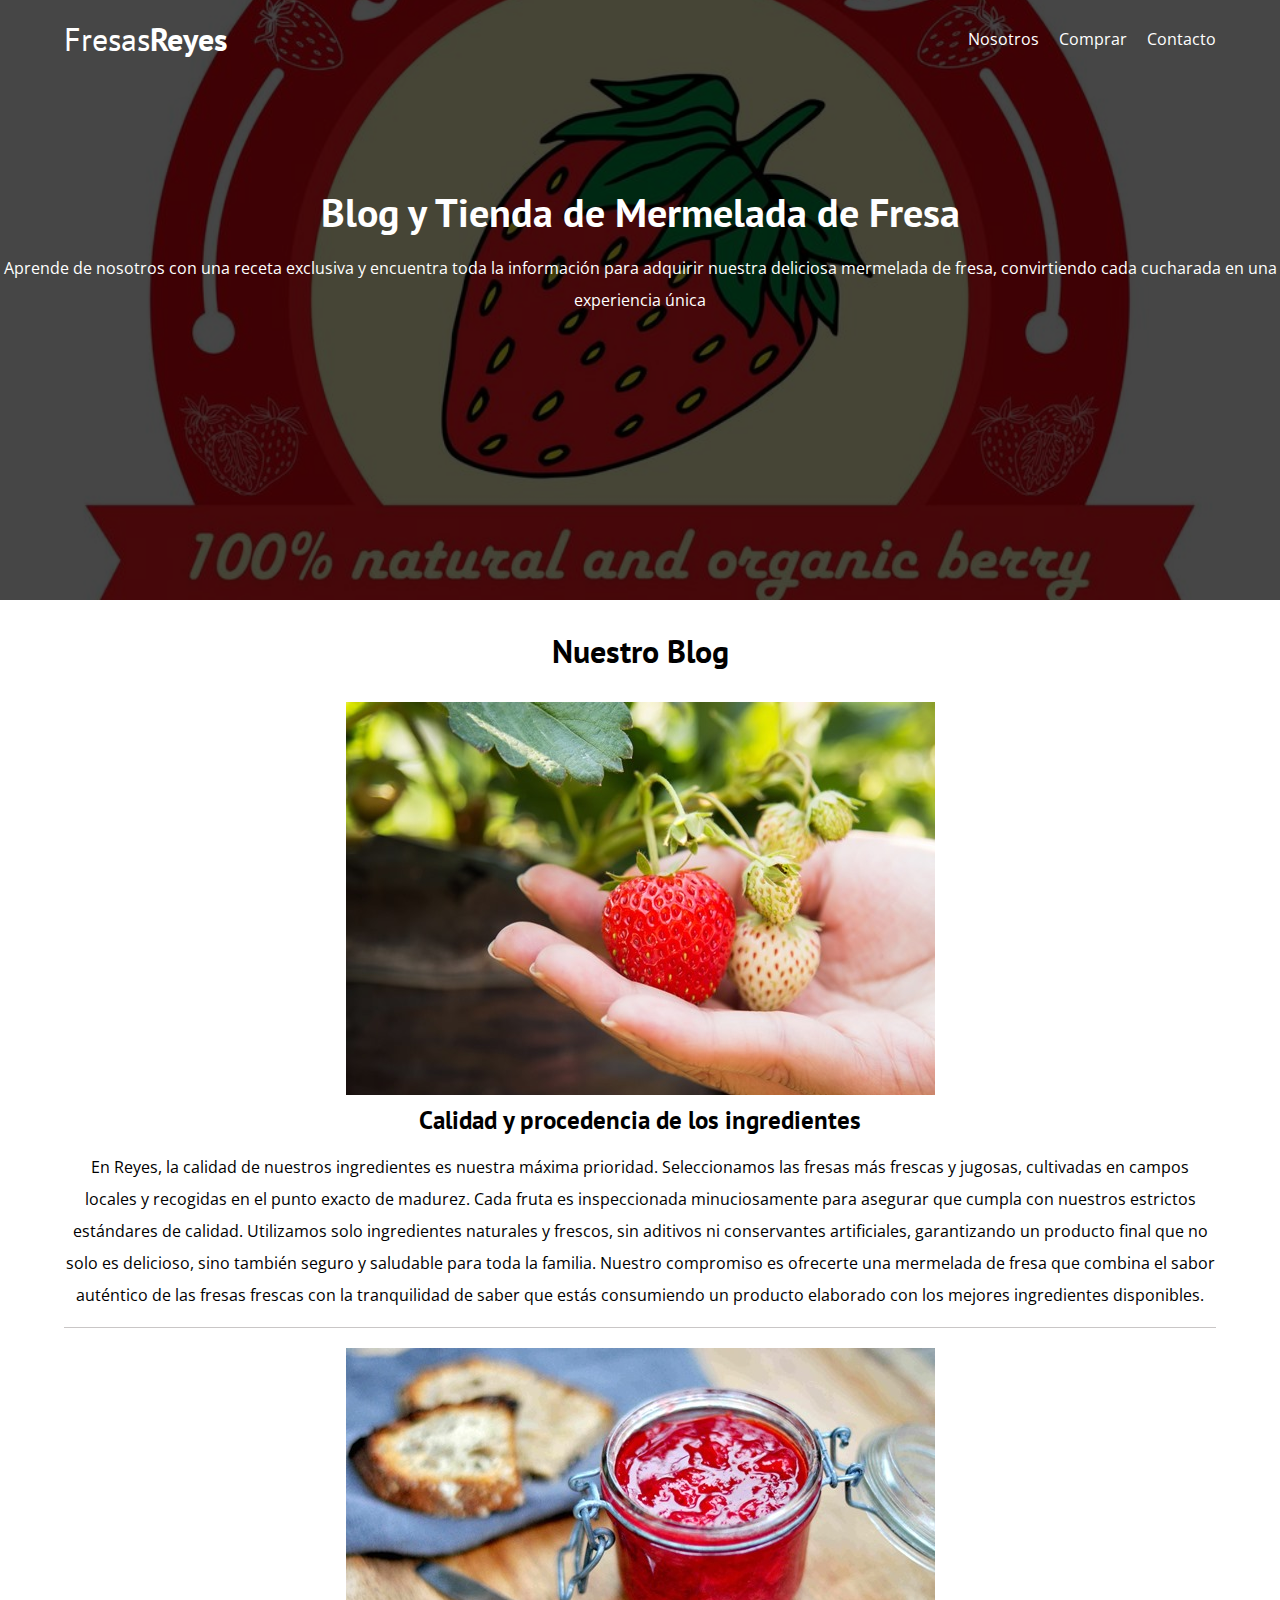
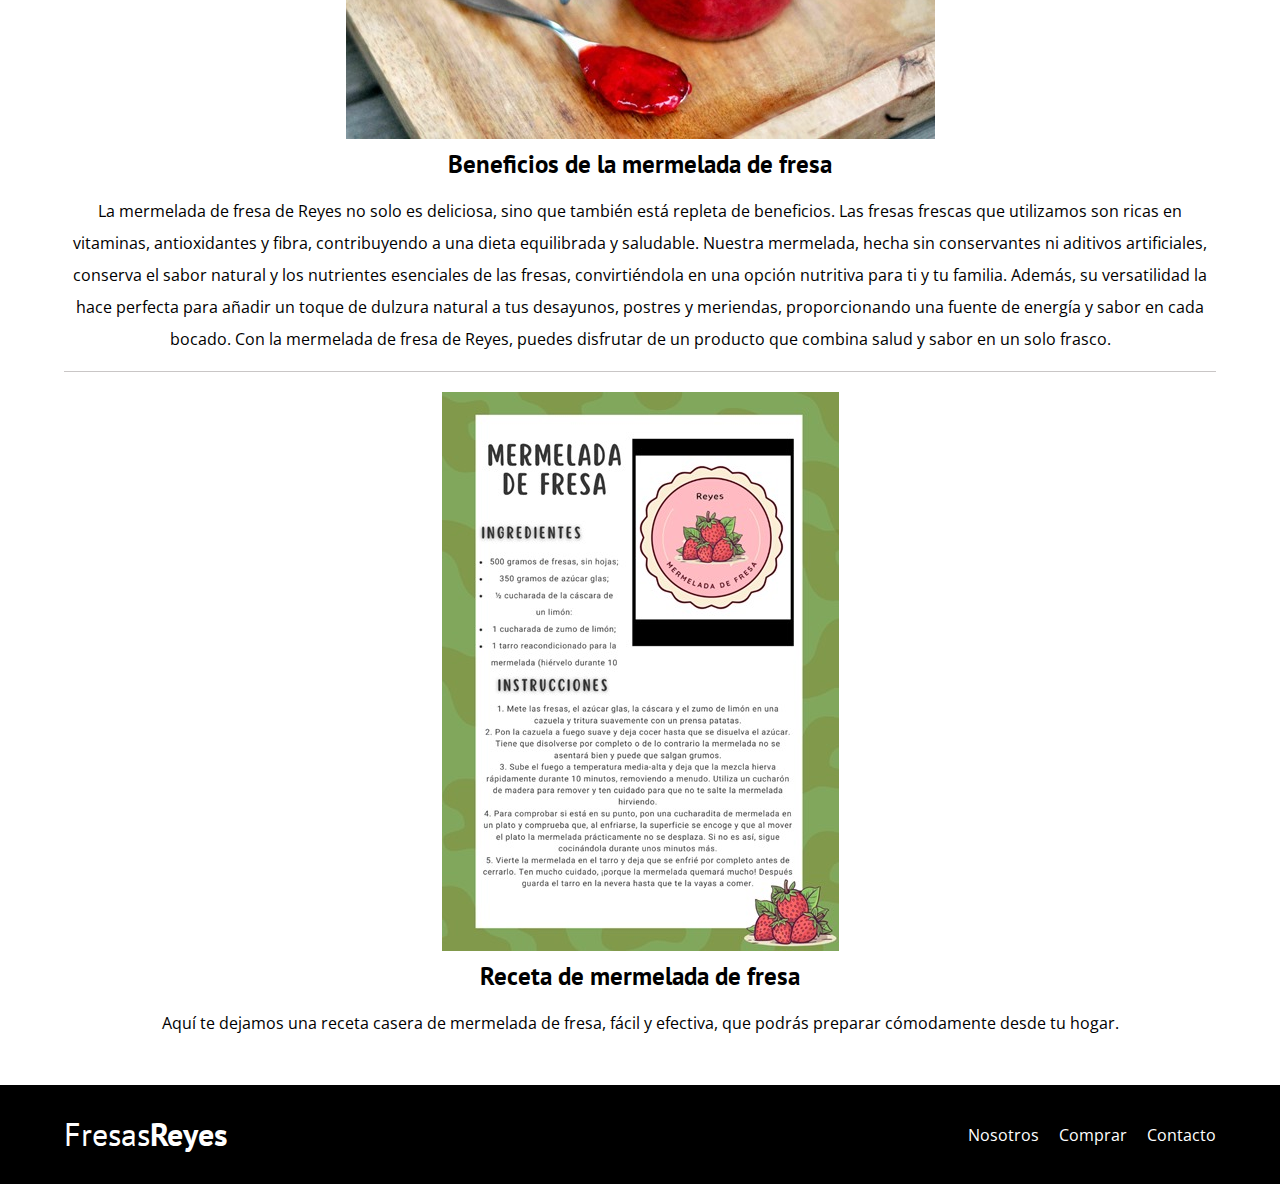
<file: index.html>
<!DOCTYPE html>
<html lang="en">
<head>
    <meta charset="UTF-8">
    <meta name="viewport" content="width=device-width, initial-scale=1.0">
    
    
    <!-- prefetch -->

    <link rel="prefetch" href="entrada.html" as="document">

    <!-- Preload -->

    <link rel="preload" href="./css/normalize.css" as="style">
    <link rel="stylesheet" href="./css/normalize.css">

    <link rel="preload" href="./css/style.css" as="style">
    <link rel="stylesheet" href="./css/style.css">

    <link rel="preload" href="https://fonts.googleapis.com/css2?family=Open+Sans&family=PT+Sans:wght@400;700&display=swap" crossorigin="crossorigin" as="font">
    <link href="https://fonts.googleapis.com/css2?family=Open+Sans&family=PT+Sans:wght@400;700&display=swap" rel="stylesheet">
    <link rel="preconnect" href="https://fonts.googleapis.com">
    <link rel="preconnect" href="https://fonts.gstatic.com" crossorigin>
    <link rel="icon" href="./img/fresa.png" type="image/x-icon">

    <title>Fresas-Reyes</title>
</head>
<body>

    <header class="header">

        <div class="container">
            <div class="navegator-log text-align">
                <a href="index.html">
                    <h1 class="navegator-log__name no-margin">Fresas<span class="navegator-log__name-bold">Reyes</span></h1>
                </a>

                <nav class="navegator-bar">
                    <a href="nosotros.html" class="navegation-link">Nosotros</a>
                    <a href="comprar.html" class="navegation-link">Comprar</a>
                    <a href="contacto.html" class="navegation-link">Contacto</a>
                </nav>
            </div>
        </div>

        <div class="header__texto">
            <h2 class="no-margin text-align">Blog y Tienda de Mermelada de Fresa</h2>
            <p class="text-align">Aprende de nosotros con una receta exclusiva y encuentra toda la información para adquirir nuestra deliciosa mermelada de fresa, convirtiendo cada cucharada en una experiencia única</p>
        </div>

    </header>

    <div class="container principal-container">
        <main class="blog text-align">
            <h3>Nuestro Blog</h3>

            <!-- 1st article -->
            <article class="article">
                <div class="article__image">
                    <!-- el lazy loading hace que la imagen se descargue hasta que esta sea visible -->
                    <picture>
                        <img loading="lazy" src="./img/blogFresa1.jpg" alt="blog image">
                    </picture>
                </div>
                <div class="article__content">
                    <h4 class="no-margin">Calidad y procedencia de los ingredientes</h4>
                    <P>En Reyes, la calidad de nuestros ingredientes es nuestra máxima prioridad. Seleccionamos las fresas más frescas y jugosas, cultivadas en campos locales y recogidas en el punto exacto de madurez. Cada fruta es inspeccionada minuciosamente para asegurar que cumpla con nuestros estrictos estándares de calidad. Utilizamos solo ingredientes naturales y frescos, sin aditivos ni conservantes artificiales, garantizando un producto final que no solo es delicioso, sino también seguro y saludable para toda la familia. Nuestro compromiso es ofrecerte una mermelada de fresa que combina el sabor auténtico de las fresas frescas con la tranquilidad de saber que estás consumiendo un producto elaborado con los mejores ingredientes disponibles.</P>
                </div>
                <!-- <a href="entrada.html" class="button primary-button">Leer Entrada</a> -->
            </article> 

            <!-- 2nd artcile -->
            <article class="article">
                <div class="article__image">
                    <picture>
                        <img loading="lazy" src="./img/blofFresa2.jpg" alt="blog image">
                    </picture>
                </div>
                <div class="article__content">
                    <h4 class="no-margin">Beneficios de la mermelada de fresa</h4>
                    <P>La mermelada de fresa de Reyes no solo es deliciosa, sino que también está repleta de beneficios. Las fresas frescas que utilizamos son ricas en vitaminas, antioxidantes y fibra, contribuyendo a una dieta equilibrada y saludable. Nuestra mermelada, hecha sin conservantes ni aditivos artificiales, conserva el sabor natural y los nutrientes esenciales de las fresas, convirtiéndola en una opción nutritiva para ti y tu familia. Además, su versatilidad la hace perfecta para añadir un toque de dulzura natural a tus desayunos, postres y meriendas, proporcionando una fuente de energía y sabor en cada bocado. Con la mermelada de fresa de Reyes, puedes disfrutar de un producto que combina salud y sabor en un solo frasco.</P>
                </div>
                <!-- <a href="entrada.html" class="button primary-button">Leer Entrada</a> -->
            </article>

            <!-- 3rd article -->
            <article class="article">
                <div class="article__image">
                    <picture>
                        <img loading="lazy" src="./img/blogFresa4.jpg" alt="blog image">
                    </picture>
                </div>
                <div class="article__content">
                    <h4 class="no-margin">Receta de mermelada de fresa </h4>
                    <P>Aquí te dejamos una receta casera de mermelada de fresa, fácil y efectiva, que podrás preparar cómodamente desde tu hogar.</P>
                </div>
                <!-- <a href="entrada.html" class="button primary-button">Leer Entrada</a> -->
            </article>
        </main>

        <!-- <aside class="sidebar">
            <h3 class="text-align">Nuestros Cursos y Talleres</h3>

            <ul class="widget no-padding">
                <li>
                    <h4 class="widget__heading">Tecnicas de extraccion de cafe</h4>
                    <p class="widget__text">Precio: <span class="widget__span">Gratis</span></p>
                    <p class="widget__text">Cupo: <span class="widget__span">20</span></p>
                    <a href="cursos.html" class="button secondary-button">Mas informacion</a>
                </li>
            </ul>

            <ul class="widget no-padding">
                <li>
                    <h4 class="widget__heading">4 Recetas de cafe para principiantes</h4>
                    <p class="widget__text">Precio: <span class="widget__span">Gratis</span></p>
                    <p class="widget__text">Cupo: <span class="widget__span">20</span></p>
                    <a href="cursos.html" class="button secondary-button">Mas informacion</a>
                </li>
            </ul>
        </aside> -->
    </div>

    <footer class="footer">
        <div class="container">
            <div class="navegator-log text-align">
                <a href="index.html">
                    <h1 class="navegator-log__name no-margin">Fresas<span class="navegator-log__name-bold">Reyes</span></h1>
                </a>

                <nav class="navegator-bar">
                    <a href="nosotros.html" class="navegation-link">Nosotros</a>
                    <a href="comprar.html" class="navegation-link">Comprar</a>
                    <a href="contacto.html" class="navegation-link">Contacto</a>
                </nav>
            </div>
        </div>

    </footer>
    
    <script src="./js/modernizr.js"></script>

</body>
</html>
</file>
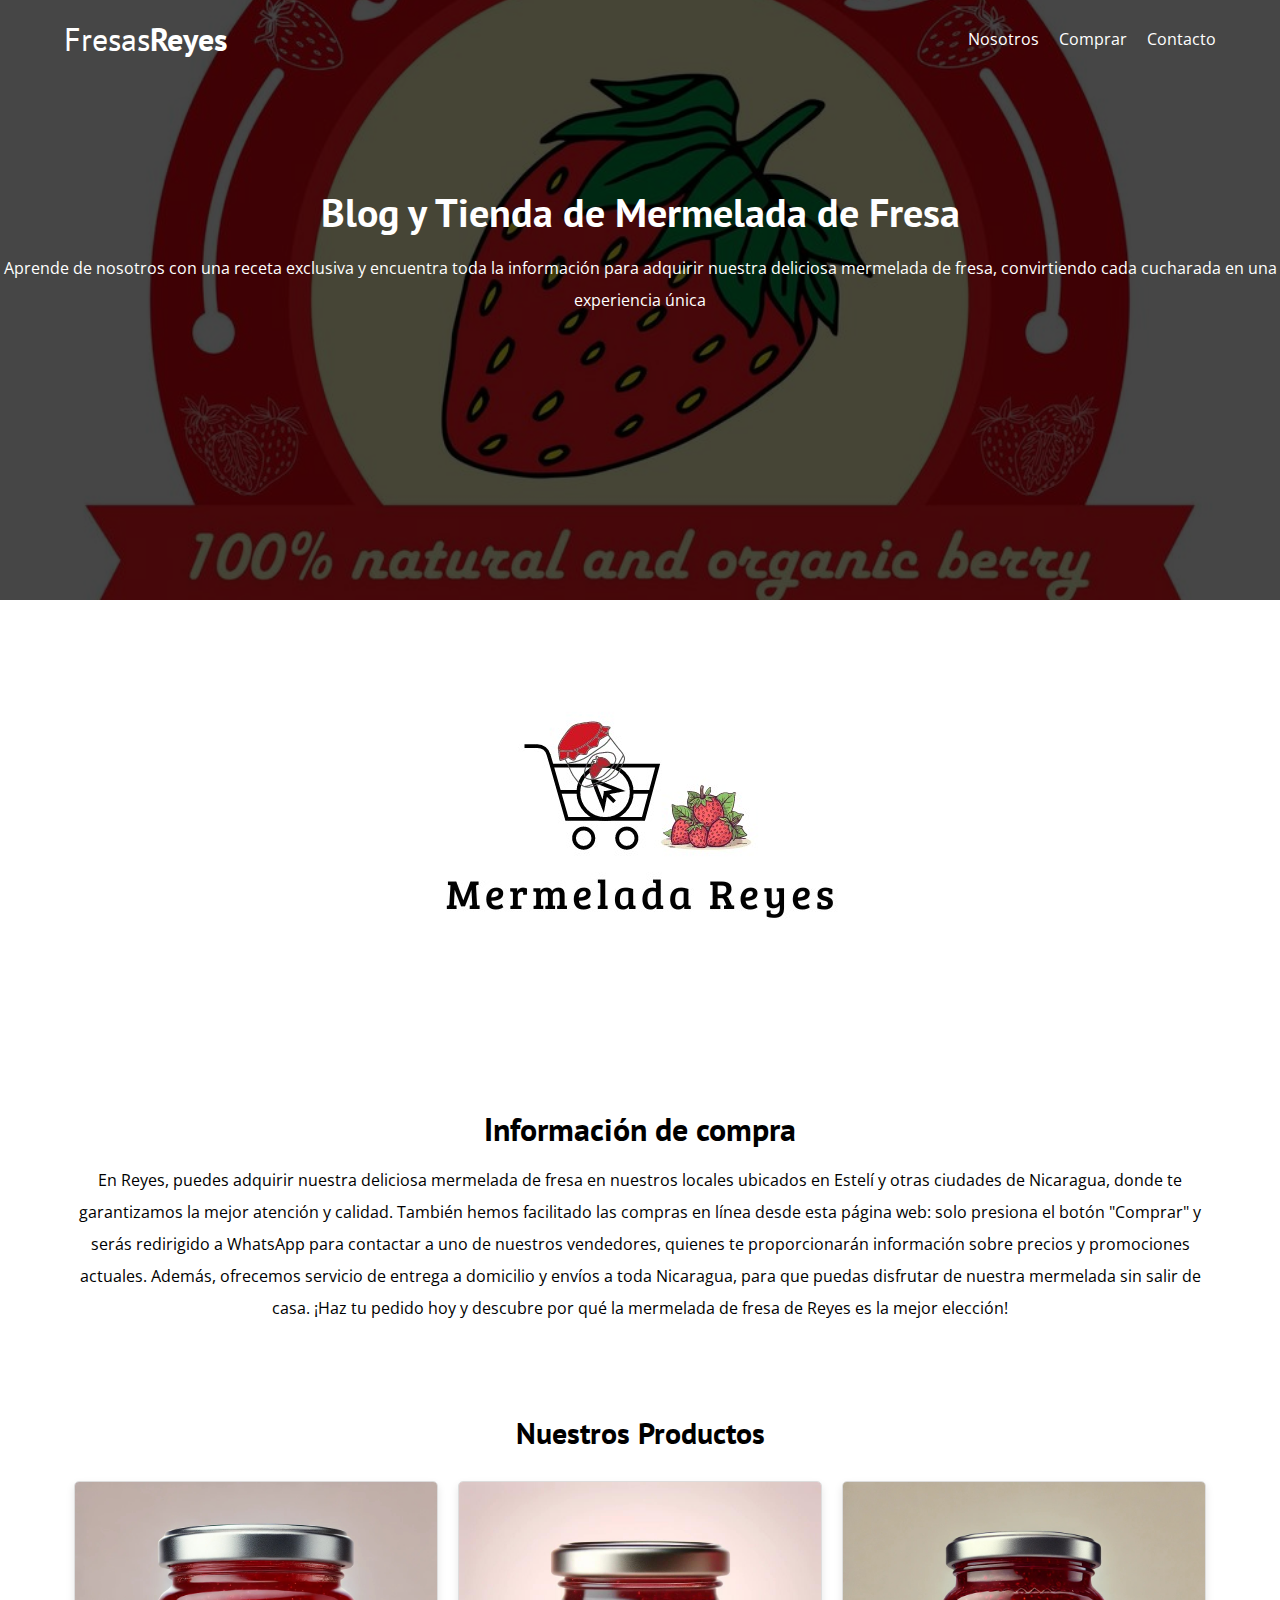
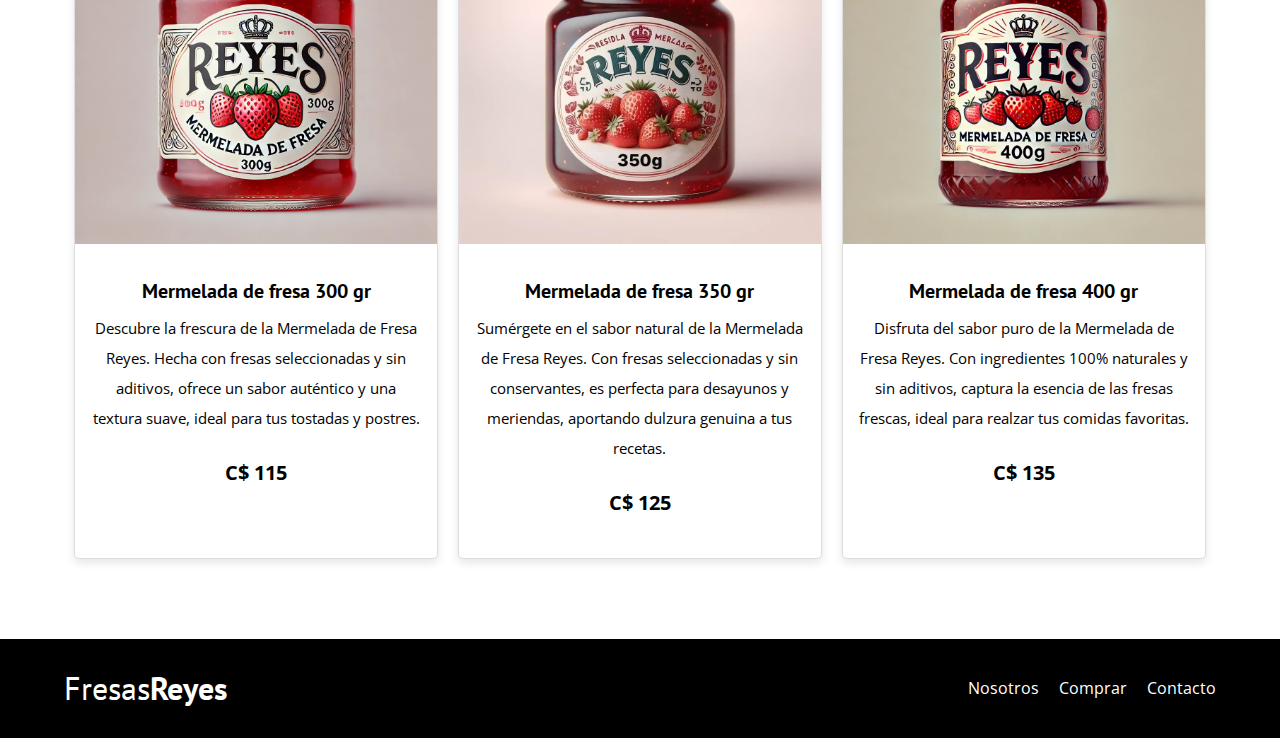
<file: comprar.html>
<!DOCTYPE html>
<html lang="en">
<head>
    <meta charset="UTF-8">
    <meta name="viewport" content="width=device-width, initial-scale=1.0">
    <link rel="stylesheet" href="./css/normalize.css">
    <link rel="stylesheet" href="./css/style.css">
    <link rel="preconnect" href="https://fonts.googleapis.com">
    <link rel="preconnect" href="https://fonts.gstatic.com" crossorigin>
    <link href="https://fonts.googleapis.com/css2?family=Open+Sans&family=PT+Sans:wght@400;700&display=swap" rel="stylesheet">
    <link rel="icon" href="./img/fresa.png" type="image/x-icon">
    <title>Fresas-Reyes</title>
</head>
<body>

    <header class="header">
        <div class="container">
            <div class="navegator-log text-align">
                <a href="index.html">
                    <h1 class="navegator-log__name no-margin">Fresas<span class="navegator-log__name-bold">Reyes</span></h1>
                </a>
                <nav class="navegator-bar">
                    <a href="nosotros.html" class="navegation-link">Nosotros</a>
                    <a href="comprar.html" class="navegation-link">Comprar</a>
                    <a href="contacto.html" class="navegation-link">Contacto</a>
                </nav>
            </div>
        </div>
        <div class="header__texto">
            <h2 class="no-margin text-align">Blog y Tienda de Mermelada de Fresa</h2>
            <p class="text-align">Aprende de nosotros con una receta exclusiva y encuentra toda la información para adquirir nuestra deliciosa mermelada de fresa, convirtiendo cada cucharada en una experiencia única</p>
        </div>
    </header>
    <div class="container principal-container"> 
        <main class="blog text-align"> 
            <article class="article">
                <div class="article__image">
                    <picture>
                        <img loading="lazy" src="./img/blogFresaCompra.jpg" alt="blog image">
                    </picture>
                </div>
                <div class="article__content">
                    <h3 class="no-margin">Información de compra</h3>
                    <p>En Reyes, puedes adquirir nuestra deliciosa mermelada de fresa en nuestros locales ubicados en Estelí y otras ciudades de Nicaragua, donde te garantizamos la mejor atención y calidad. También hemos facilitado las compras en línea desde esta página web: solo presiona el botón "Comprar" y serás redirigido a WhatsApp para contactar a uno de nuestros vendedores, quienes te proporcionarán información sobre precios y promociones actuales. Además, ofrecemos servicio de entrega a domicilio y envíos a toda Nicaragua, para que puedas disfrutar de nuestra mermelada sin salir de casa. ¡Haz tu pedido hoy y descubre por qué la mermelada de fresa de Reyes es la mejor elección!</p>
                </div>
            </article> 
        </main>
        <!-- Product Catalog Section -->
        <section class="product-catalog">
            <h2 class="catalog-title">Nuestros Productos</h2>
            <div class="product-grid">
                <a href="https://wa.me/84958486?text=Buenas! Estoy interesado en los productos de Fresas Reyes" class="product-card">
                    <img src="./img/mermelada_300gr.jpg" alt="Product 1" class="product-image">
                    <div class="product-info">
                        <h3 class="product-title">Mermelada de fresa 300 gr</h3>
                        <p class="product-description">Descubre la frescura de la Mermelada de Fresa Reyes. Hecha con fresas seleccionadas y sin aditivos, ofrece un sabor auténtico y una textura suave, ideal para tus tostadas y postres.</p>
                        <p class="product-price">C$ 115</p>
                    </div>
                </a>
                <a href="https://wa.me/84958486?text=Buenas! Estoy interesado en los productos de Fresas Reyes" class="product-card">
                    <img src="./img/mermelada_350gr.jpg" alt="Product 2" class="product-image">
                    <div class="product-info">
                        <h3 class="product-title">Mermelada de fresa 350 gr</h3>
                        <p class="product-description">Sumérgete en el sabor natural de la Mermelada de Fresa Reyes. Con fresas seleccionadas y sin conservantes, es perfecta para desayunos y meriendas, aportando dulzura genuina a tus recetas.</p>
                        <p class="product-price">C$ 125</p>
                    </div>
                </a>
                <a href="https://wa.me/84958486?text=Buenas! Estoy interesado en los productos de Fresas Reyes" class="product-card">
                    <img src="./img/mermelada_400gr.jpg" alt="Product 3" class="product-image">
                    <div class="product-info">
                        <h3 class="product-title">Mermelada de fresa 400 gr</h3>
                        <p class="product-description">Disfruta del sabor puro de la Mermelada de Fresa Reyes. Con ingredientes 100% naturales y sin aditivos, captura la esencia de las fresas frescas, ideal para realzar tus comidas favoritas.</p>
                        <p class="product-price">C$ 135</p>
                    </div>
                </a>
            </div>
        </section>
    </div>

    <footer class="footer">
        <div class="container">
            <div class="navegator-log text-align">
                <a href="index.html">
                    <h1 class="navegator-log__name no-margin">Fresas<span class="navegator-log__name-bold">Reyes</span></h1>
                </a>
                <nav class="navegator-bar">
                    <a href="nosotros.html" class="navegation-link">Nosotros</a>
                    <a href="comprar.html" class="navegation-link">Comprar</a>
                    <a href="contacto.html" class="navegation-link">Contacto</a>
                </nav>
            </div>
        </div>
    </footer>

    <script src="./js/modernizr.js"></script>
</body>
</html>
</file>
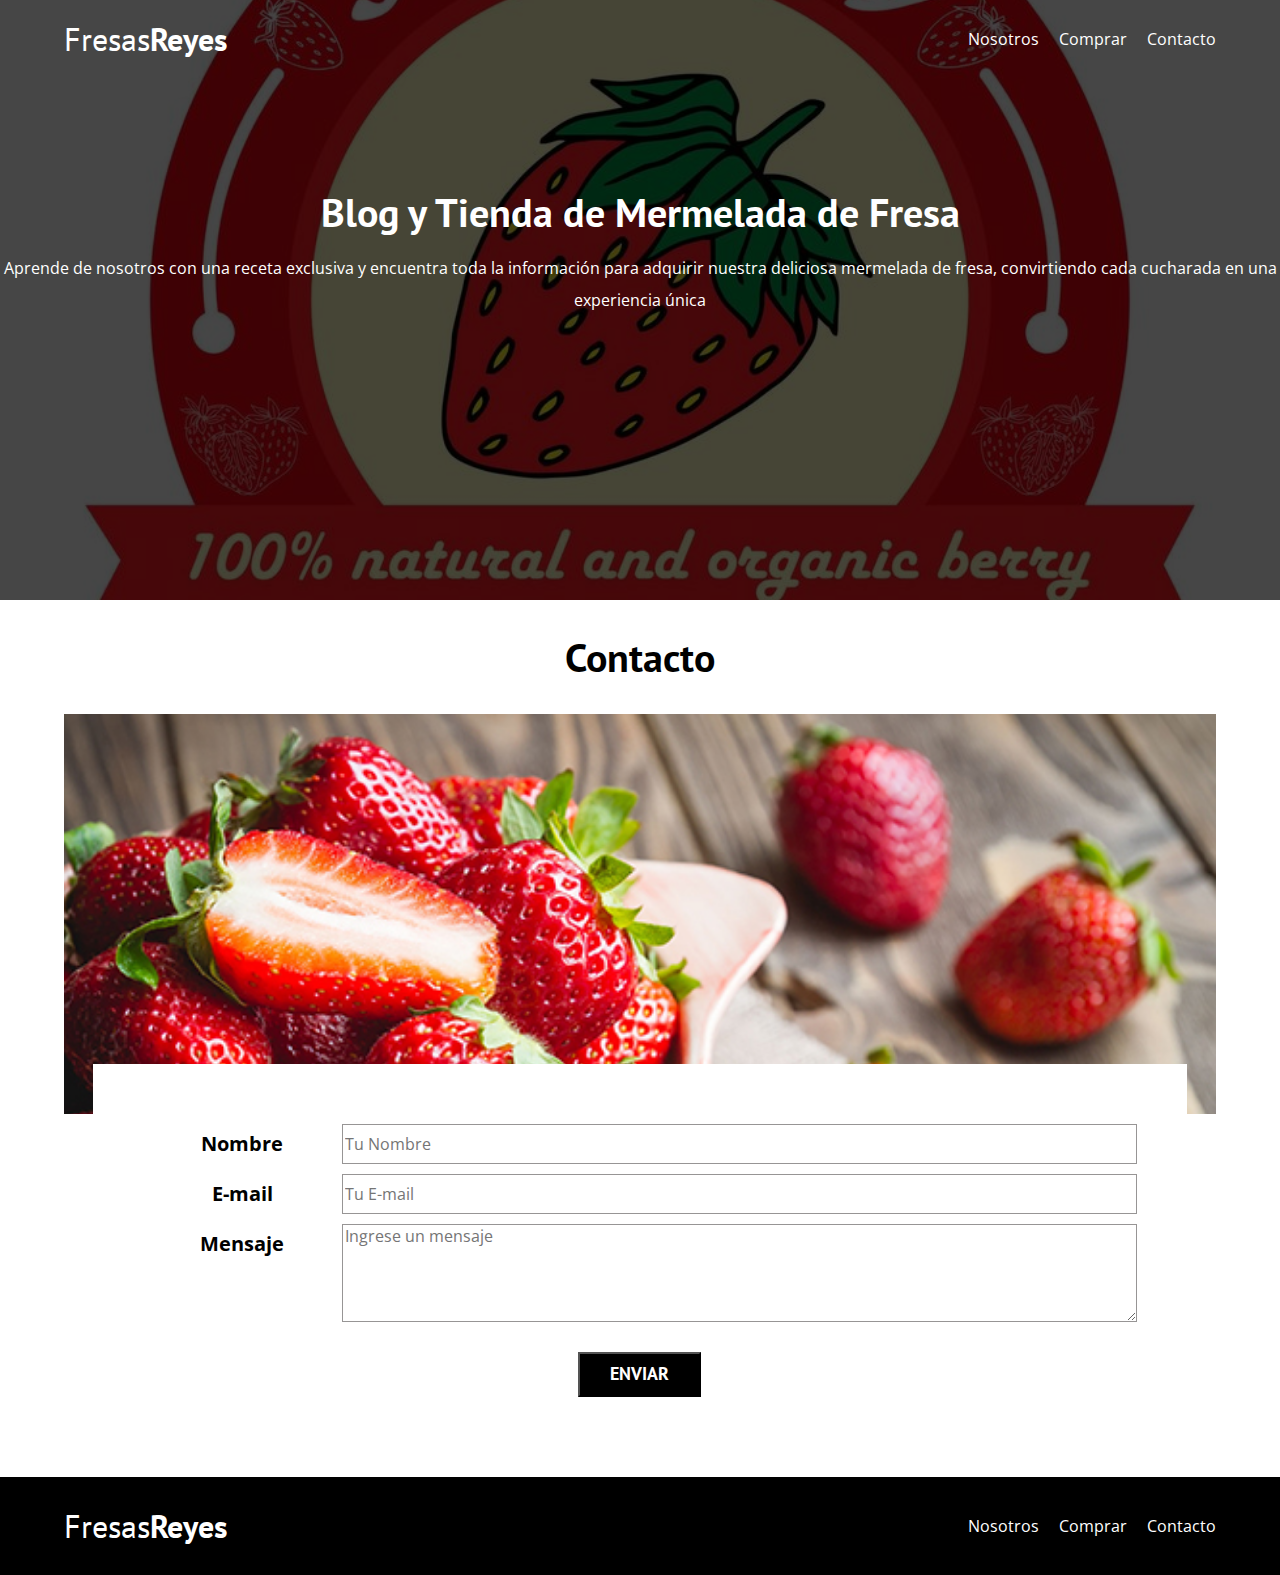
<file: contacto.html>
<!DOCTYPE html>
<html lang="en">
<head>
    <meta charset="UTF-8">
    <meta name="viewport" content="width=device-width, initial-scale=1.0">
    <link rel="stylesheet" href="./css/normalize.css">
    <link rel="stylesheet" href="./css/style.css">
    <link rel="preconnect" href="https://fonts.googleapis.com">
    <link rel="preconnect" href="https://fonts.gstatic.com" crossorigin>
    <link href="https://fonts.googleapis.com/css2?family=Open+Sans&family=PT+Sans:wght@400;700&display=swap" rel="stylesheet">
    <link rel="icon" href="./img/fresa.png" type="image/x-icon">
    <title>Fresas-Reyes</title>
</head>
<body>

    <header class="header">

        <div class="container">
            <div class="navegator-log text-align">
                <a href="index.html">
                    <h1 class="navegator-log__name no-margin">Fresas<span class="navegator-log__name-bold">Reyes</span></h1>
                </a>

                <nav class="navegator-bar">
                    <a href="nosotros.html" class="navegation-link">Nosotros</a>
                    <a href="comprar.html" class="navegation-link">Comprar</a>
                    <a href="contacto.html" class="navegation-link">Contacto</a>
                </nav>
            </div>
        </div>

        <div class="header__texto">
            <h2 class="no-margin text-align">Blog y Tienda de Mermelada de Fresa</h2>
            <p class="text-align">Aprende de nosotros con una receta exclusiva y encuentra toda la información para adquirir nuestra deliciosa mermelada de fresa, convirtiendo cada cucharada en una experiencia única</p>
        </div>

    </header>

    <!-- codigo entrada -->

    <h2 class="text-align">Contacto</h2>

    <div class="contact-container container">
        <div class="contact-container__image">
             <!-- BackGround Image -->
        </div>
        <div class="contact-container__form">
            <form>
                <div class="camp">
                    <label class="contact-container__label" for="nombre">Nombre</label>
                    <input class="contact-container__input contact-container__input--info" type="text" placeholder="Tu Nombre" id="nombre">
                </div>
                <div class="camp">
                    <label class="contact-container__label" for="email">E-mail</label>
                    <input class="contact-container__input contact-container__input--info" type="email" placeholder="Tu E-mail" id="email">
                </div>
                <div class="camp">
                    <label class="contact-container__label" for="mensaje">Mensaje</label>
                    <textarea class="contact-container__input" placeholder="Ingrese un mensaje" id="mensaje" cols="20" rows="5"></textarea>
                </div>
                <div class="camp--submit text-align">
                    <input class="button primary-button button--submit" type="submit" value="Enviar">
                </div>
            </form>
        </div>
    </div>

    <footer class="footer">
        <div class="container">
            <div class="navegator-log text-align">
                <a href="index.html">
                    <h1 class="navegator-log__name no-margin">Fresas<span class="navegator-log__name-bold">Reyes</span></h1>
                </a>

                <nav class="navegator-bar">
                    <a href="nosotros.html" class="navegation-link">Nosotros</a>
                    <a href="comprar.html" class="navegation-link">Comprar</a>
                    <a href="contacto.html" class="navegation-link">Contacto</a>
                </nav>
            </div>
        </div>

    </footer>

    <script src="./js/modernizr.js"></script>
    
</body>
</html>
</file>
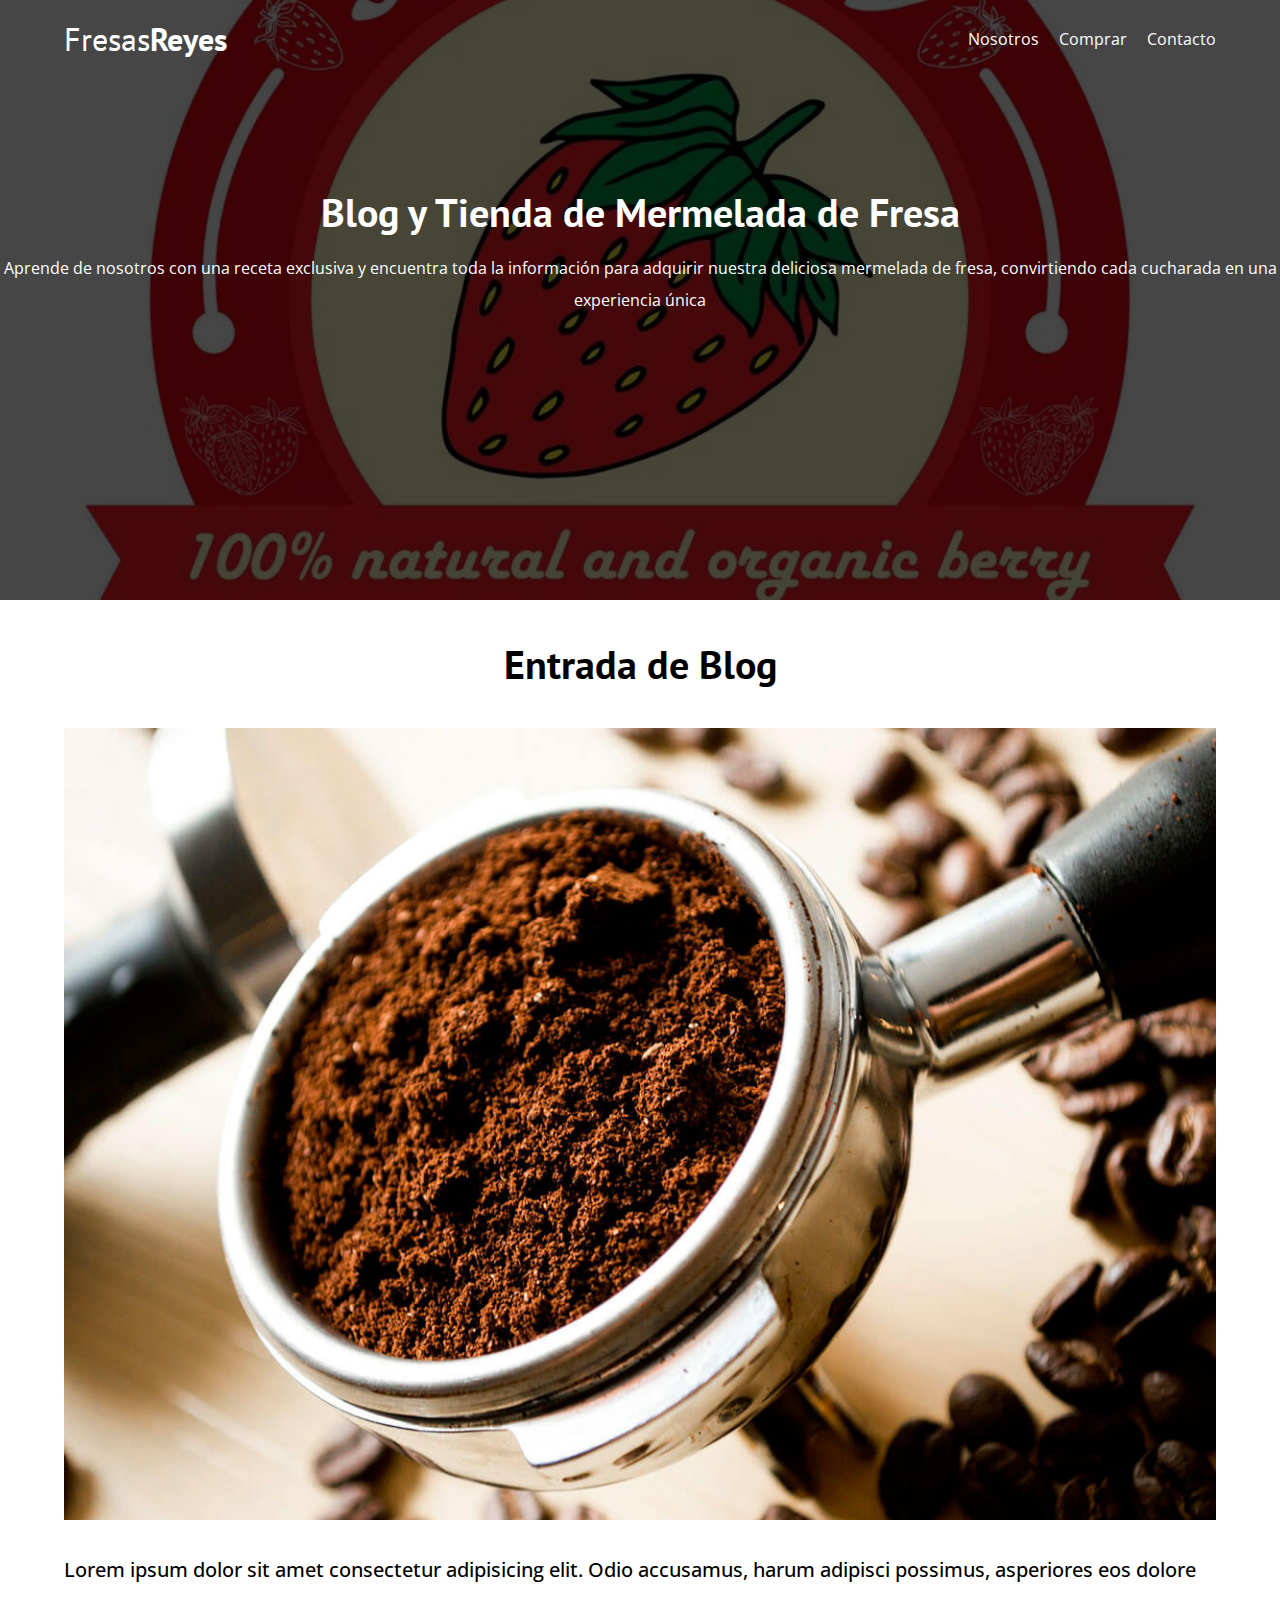
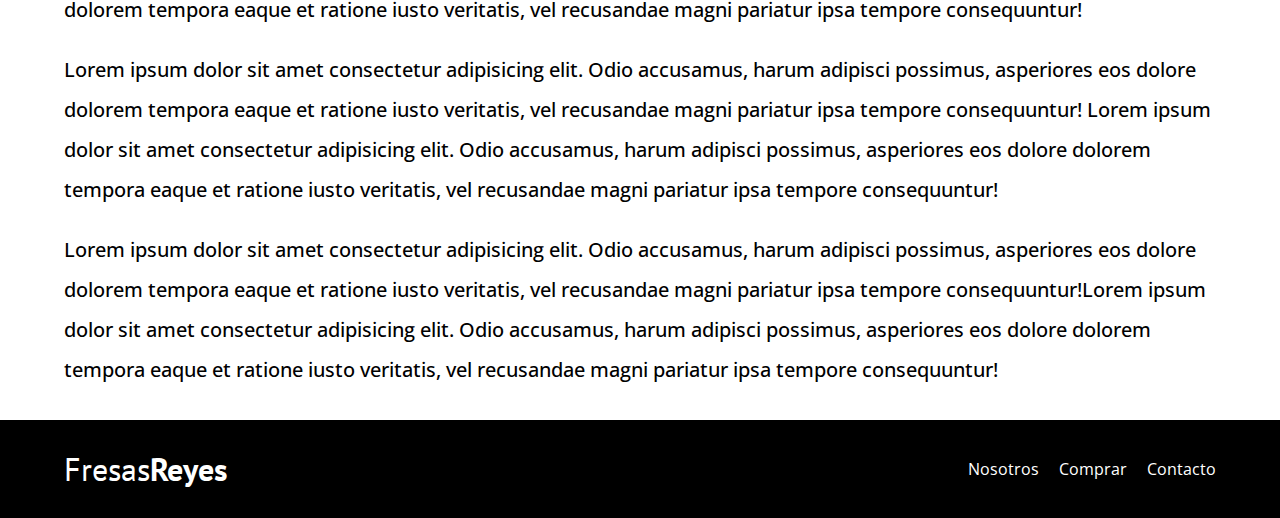
<file: entrada.html>
<!DOCTYPE html>
<html lang="en">
<head>
    <meta charset="UTF-8">
    <meta name="viewport" content="width=device-width, initial-scale=1.0">
    <link rel="stylesheet" href="./css/normalize.css">
    <link rel="stylesheet" href="./css/style.css">
    <link rel="preconnect" href="https://fonts.googleapis.com">
    <link rel="preconnect" href="https://fonts.gstatic.com" crossorigin>
    <link href="https://fonts.googleapis.com/css2?family=Open+Sans&family=PT+Sans:wght@400;700&display=swap" rel="stylesheet">
    <link rel="icon" href="./img/fresa.png" type="image/x-icon">
    <title>Fresas-Reyes</title>
</head>
<body>

    <header class="header">

        <div class="container">
            <div class="navegator-log text-align">
                <a href="index.html">
                    <h1 class="navegator-log__name no-margin">Fresas<span class="navegator-log__name-bold">Reyes</span></h1>
                </a>

                <nav class="navegator-bar">
                    <a href="nosotros.html" class="navegation-link">Nosotros</a>
                    <a href="comprar.html" class="navegation-link">Comprar</a>
                    <a href="contacto.html" class="navegation-link">Contacto</a>
                </nav>
            </div>
        </div>

        <div class="header__texto">
            <h2 class="no-margin text-align">Blog y Tienda de Mermelada de Fresa</h2>
            <p class="text-align">Aprende de nosotros con una receta exclusiva y encuentra toda la información para adquirir nuestra deliciosa mermelada de fresa, convirtiendo cada cucharada en una experiencia única</p>
        </div>

    </header>

    <!-- codigo entrada -->

    <h3 class="text-align heading-entrada">Entrada de Blog</h3>

    <div class="container-entrada container">
        <div class="container-entrada__image">
            <img src="./img/blog1.jpg" alt="imagen entrada">
        </div>
        <div class="container-entrada__text">
            <p>
                Lorem ipsum dolor sit amet consectetur adipisicing elit. Odio accusamus, harum adipisci possimus, asperiores eos dolore 
            dolorem tempora eaque et ratione iusto veritatis, vel recusandae magni pariatur ipsa tempore consequuntur!
            </p>
            <p>
                Lorem ipsum dolor sit amet consectetur adipisicing elit. Odio accusamus, harum adipisci possimus, asperiores eos dolore 
            dolorem tempora eaque et ratione iusto veritatis, vel recusandae magni pariatur ipsa tempore consequuntur!
            Lorem ipsum dolor sit amet consectetur adipisicing elit. Odio accusamus, harum adipisci possimus, asperiores eos dolore 
            dolorem tempora eaque et ratione iusto veritatis, vel recusandae magni pariatur ipsa tempore consequuntur!
            </p>
            <p>
                Lorem ipsum dolor sit amet consectetur adipisicing elit. Odio accusamus, harum adipisci possimus, asperiores eos dolore 
            dolorem tempora eaque et ratione iusto veritatis, vel recusandae magni pariatur ipsa tempore consequuntur!Lorem ipsum dolor sit amet consectetur adipisicing elit. Odio accusamus, harum adipisci possimus, asperiores eos dolore 
            dolorem tempora eaque et ratione iusto veritatis, vel recusandae magni pariatur ipsa tempore consequuntur!
            </p>
        </div>
    </div>

    <footer class="footer">
        <div class="container">
            <div class="navegator-log text-align">
                <a href="index.html">
                    <h1 class="navegator-log__name no-margin">Fresas<span class="navegator-log__name-bold">Reyes</span></h1>
                </a>

                <nav class="navegator-bar">
                    <a href="nosotros.html" class="navegation-link">Nosotros</a>
                    <a href="comprar.html" class="navegation-link">Comprar</a>
                    <a href="contacto.html" class="navegation-link">Contacto</a>
                </nav>
            </div>
        </div>

    </footer>

    <script src="./js/modernizr.js"></script>
    
</body>
</html>
</file>
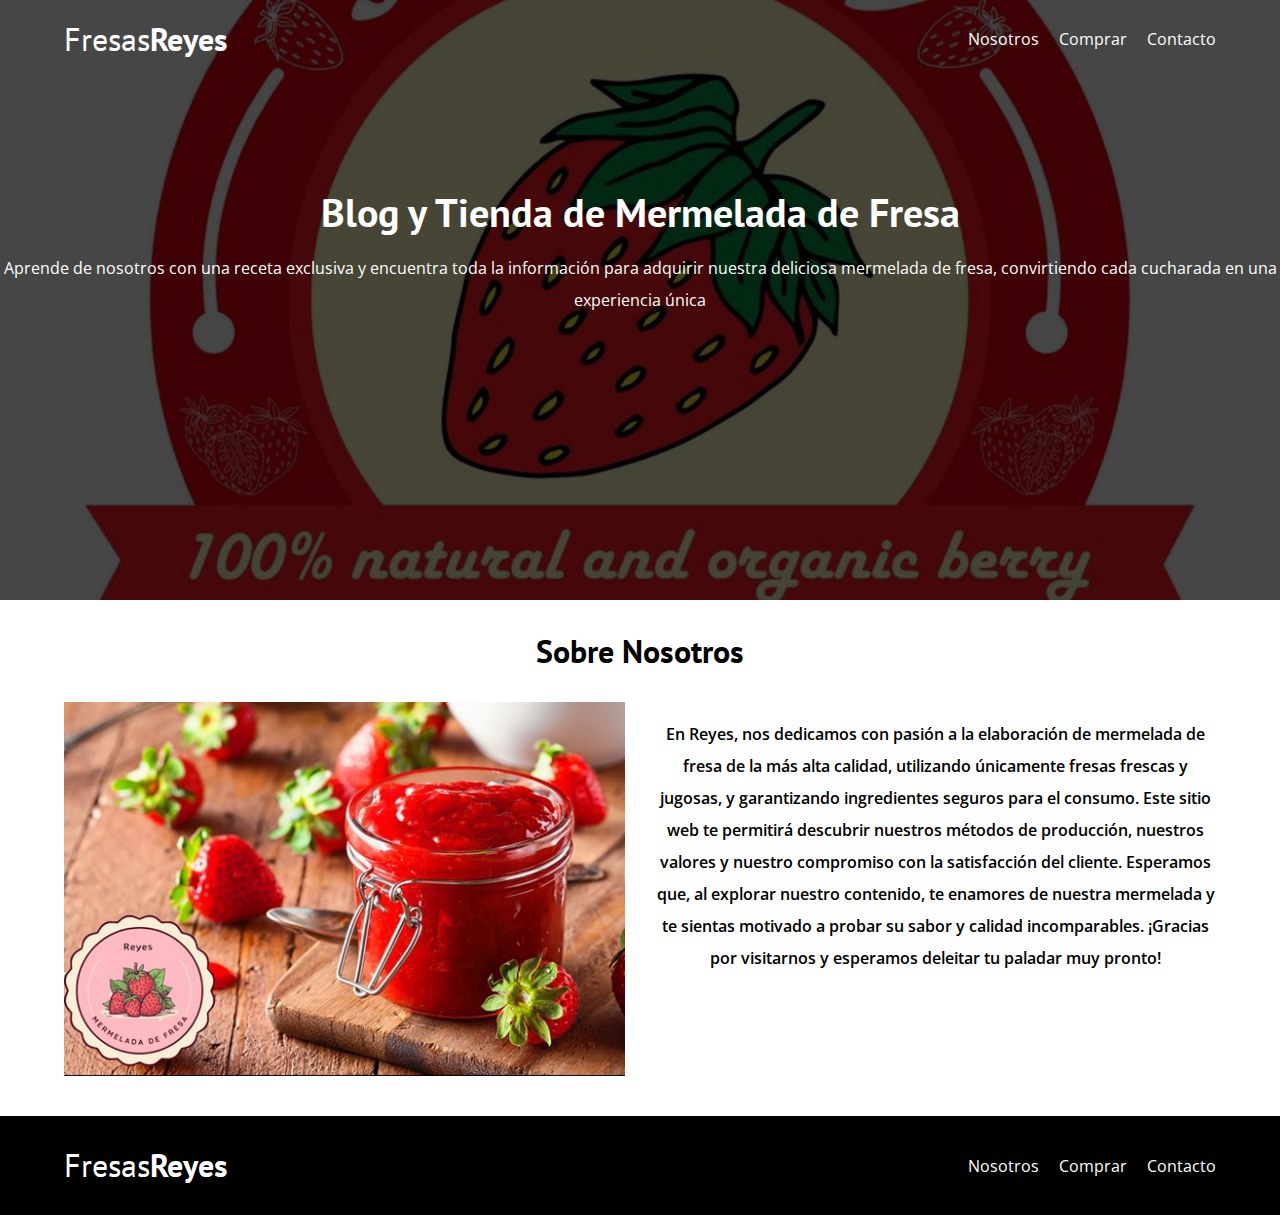
<file: nosotros.html>
<!DOCTYPE html>
<html lang="en">
<head>
    <meta charset="UTF-8">
    <meta name="viewport" content="width=device-width, initial-scale=1.0">
    <link rel="stylesheet" href="./css/normalize.css">
    <link rel="stylesheet" href="./css/style.css">
    <link rel="preconnect" href="https://fonts.googleapis.com">
    <link rel="preconnect" href="https://fonts.gstatic.com" crossorigin>
    <link href="https://fonts.googleapis.com/css2?family=Open+Sans&family=PT+Sans:wght@400;700&display=swap" rel="stylesheet">
    <link rel="icon" href="./img/fresa.png" type="image/x-icon">
    <title>Fresas-Reyes</title>
</head>
<body>

    <header class="header">

        <div class="container">
            <div class="navegator-log text-align">
                <a href="index.html">
                    <h1 class="navegator-log__name no-margin">Fresas<span class="navegator-log__name-bold">Reyes</span></h1>
                </a>

                <nav class="navegator-bar">
                    <a href="nosotros.html" class="navegation-link">Nosotros</a>
                    <a href="comprar.html" class="navegation-link">Comprar</a>
                    <a href="contacto.html" class="navegation-link">Contacto</a>
                </nav>
            </div>
        </div>

        <div class="header__texto">
            <h2 class="no-margin text-align">Blog y Tienda de Mermelada de Fresa</h2>
            <p class="text-align">Aprende de nosotros con una receta exclusiva y encuentra toda la información para adquirir nuestra deliciosa mermelada de fresa, convirtiendo cada cucharada en una experiencia única</p>
        </div>

    </header>

    <!-- codigo nosotros -->

    <h3 class="text-align nosotros-container__heading">Sobre Nosotros</h3>

    <div class="nosotros-container container">
        <div class="nosotros-container__image">
            <img loading="lazy" src="./img/sobreNosotros.jpg" alt="nosotros image">
        </div>
        <div class="nosotros-container__text text-align">
            <p>
                En Reyes, nos dedicamos con pasión a la elaboración de mermelada de fresa de la más alta calidad, utilizando únicamente fresas frescas y jugosas, y garantizando ingredientes seguros para el consumo. Este sitio web te permitirá descubrir nuestros métodos de producción, nuestros valores y nuestro compromiso con la satisfacción del cliente. Esperamos que, al explorar nuestro contenido, te enamores de nuestra mermelada y te sientas motivado a probar su sabor y calidad incomparables. ¡Gracias por visitarnos y esperamos deleitar tu paladar muy pronto!
            </p>
        </div>
    </div>

    <footer class="footer">
        <div class="container">
            <div class="navegator-log text-align">
                <a href="index.html">
                    <h1 class="navegator-log__name no-margin">Fresas<span class="navegator-log__name-bold">Reyes</span></h1>
                </a>

                <nav class="navegator-bar">
                    <a href="nosotros.html" class="navegation-link">Nosotros</a>
                    <a href="comprar.html" class="navegation-link">Comprar</a>
                    <a href="contacto.html" class="navegation-link">Contacto</a>
                </nav>
            </div>
        </div>

    </footer>
    
    <script src="./js/modernizr.js"></script>

</body>
</html>
</file>
<file: css/style.css>
:root{
    --heading_font: 'PT Sans', sans-serif;
    --principal_font: 'Open Sans', sans-serif;

    --principal_color: #784D3C;
    --white_color: #fff;
    --black_color: #000;
}

html{
    box-sizing: border-box; 
    font-size: 62.5%; /* 1 rem = 10 px*/
}

*,*:before, *:after{
    box-sizing: inherit;
}

body{
    font-family: var(--principal_font);
    font-size: 1.6rem;
    line-height: 2;
    font-family: 'Open Sans', sans-serif;
}

        /*Globales*/

.container{
    max-width: 120rem;
    width: 90%;
    margin: 0 auto;
}

a{
    text-decoration: none;
}

h1,h2,h3,h4{
    font-family: var(--heading_font);
    line-height: 1.2;
}

h1{
    font: size 4.8rem;
}

h2{
    font-size: 4rem;
}

h3{
    font-size: 3.2rem;
}

h4{
    font-size: 2.5rem;
}

img{
    max-width: 100%;
}

        /*Utilities*/

.no-margin{
    margin: 0;
}

.no-padding{
    padding: 0;
}

.text-align{
    text-align: center;
}

        /*Header*/

.webp .header,
.no-webp .header {
    background-image: url(../img/bgFresa.jpg);
}

.header {
    height: 60rem;
    background-size: cover;
    background-repeat: no-repeat;
    background-position: center center;
    position: relative;
}

.header::before {
    content: '';
    position: absolute;
    top: 0;
    left: 0;
    width: 100%;
    height: 100%;
    background: rgba(0, 0, 0, 0.726); /* Adjust the darkness here */
    z-index: 1;
}

.header__texto {
    position: relative; /* Add this line */
    z-index: 2; /* Adjust the z-index to be higher than ::before */
    color: var(--white_color);
}

@media (min-width: 768px) {
    .header__texto {
        margin-top: 13rem;
    }
}

        /*Barra navegadora*/

.navegator-bar {
    display: grid;
    grid-template-rows: repeat(3, 1fr);
}

@media (min-width: 768px) {
    .navegator-log {
        display: flex;
        justify-content: space-between;
        align-items: center;
    }

    .navegator-bar {
        display: flex;
        gap: 2rem;
    }
}

.navegator-log {
    padding-top: 2rem;   
    position: relative; /* Add this line */
    z-index: 2;
}

.navegator-log__name {
    color: var(--white_color);
    font-weight: 400;
    position: relative; /* Add this line */
    z-index: 2;
}

.navegator-log__name-bold {
    font-weight: 700;
    position: relative; /* Add this line */
    z-index: 2;
}

.navegation-link {
    color: var(--white_color);
    position: relative; /* Add this line */
    z-index: 2;
}

        /*Blogs*/

@media (min-width:768px){
   .principal-container{
    display: grid;
    grid-template-columns: 2fr;
    column-gap: 2rem;
   }
}

.article{
    border-bottom: 1px solid rgb(201, 198, 198);
    margin-bottom: 2rem;
}

.article:last-of-type{
    border: none;
    margin-bottom: 0;
}

        /*Buttons*/

.button{
    color: var(--white_color);
    display: block;
    padding: 1rem 3rem;
    margin-bottom: 2rem;
    font-family: var(--heading_font);
    text-transform: uppercase;
    font-weight: 700;
    font-size: 1.8rem;
    text-align: center;
}

@media (min-width:768px){
   .button{
    display: inline-block;
   }
}

.primary-button{
    background-color: var(--black_color);
}

.secondary-button{
    color: var(--white_color);
    background-color: var(--principal_color);
}

.widget{
    list-style: none;
    border-bottom: 1px solid rgb(201, 198, 198);
    margin-bottom: 2rem;
}

.widget:last-of-type{
    border: none;
    margin-bottom: 0;
}

.widget__text{
    font-weight: 700;
    font-family: var(--heading_font);
}

.widget__span{
    font-weight: 400;
    font-family: var(--principal_font);
}



        /*Footer*/

.footer{
    background-color: var(--black_color);
    color: var(--white_color);
    padding: 1rem 0 3rem;
    margin-top: 3rem;
}

        /*Nosotros*/

@media (min-width:768px){
   .nosotros-container{
    display: grid;
    grid-template-columns: repeat(2, 1fr);
    column-gap: 3rem;
   }
}

.nosotros-container__text{
    font-family: var(--principal_font);
    font-weight: 600;
}

.nosotros-container__heading{
    font-weight: 700;
    font-family: var(--heading_font);
}

        /*cursos*/

@media (min-width:768px){
   .container-curso{
    display: grid;
    grid-template-columns: 1fr 2fr;
    column-gap: 3rem;
   }
}

.container-curso{
    margin-top: 5rem;
    margin-bottom: 2rem;
    padding-bottom: 2rem;
    border-bottom: 1px solid rgb(201, 198, 198);
}

.container-curso:last-of-type{
    border-bottom: none;
}

.container-curso__list{
    list-style: none;
}

.container-curso__p{
    font-family: var(--principal_font);
    font-weight: 700;
    font-size: 1.8rem;
}

.container-curso__span{
    font-weight: 400;
}

        /*Entrada*/

.heading-entrada{
    font-family: var(--heading_font);
    font-size: 4rem;
}

.container-entrada__text{
    font-family: var(--principal_font);
    font-weight: 500;
    font-size: 2rem;
}

        /*Formulario*/

.contact-container__image{
    background-image: url(../img/shopImage2.jpg);
    height: 40rem;
    background-size: cover;
}       

.contact-container__label{
    font-family: var(--principal_font);
    font-weight: 700;
    font-size: 2rem;
    text-align: center;
}

.contact-container__label:hover{
    cursor: pointer;
}

.contact-container__form{
    margin: -5rem auto 0 auto;
    width: 95%;
    background-color: var(--white_color);
    padding: 5rem;
}

.contact-container__input{
    border: 1px solid rgb(151, 149, 149);
}

.camp{
    display: grid;
    grid-template-columns: 1;
}

.contact-container__input--info{
    height: 4rem;
}

@media (min-width:768px){
    .camp{
        display: grid;
        grid-template-columns: 20% 80%;
        margin-top: 1rem;
    }
}   

.button--submit{
    margin: 0 auto;
}

.camp--submit{
    margin-top: 3rem;
}


/* Shop */


.product-catalog {
    margin: 50px 0;
    text-align: center; /* Center the title */
}

.catalog-title {
    font-size: 3rem;
    margin-bottom: 30px;
}

.product-grid {
    display: flex;
    flex-wrap: wrap;
    gap: 20px;
    justify-content: center;
}

.product-card {
    background-color: #fff;
    border: 1px solid #ddd;
    border-radius: 5px;
    overflow: hidden;
    width: calc(33.333% - 20px);
    box-shadow: 0 4px 8px rgba(0,0,0,0.1);
    transition: transform 0.2s;
    text-decoration: none; /* Remove underline from link */
    color: inherit; /* Inherit color from parent */
}

.product-card:hover {
    transform: scale(1.05);
}

.product-image {
    width: 100%;
    height: auto;
}

.product-info {
    padding: 15px;
}

.product-title {
    font-size: 2rem;
    font-weight: bold;
    margin: 10px 0;
}

.product-description {
    font-size: 1.5rem;
    margin: 10px 0;
}

.product-price {
    font-size: 2rem;
    font-weight: bold;
    color: #000000;
}

/* Responsive Design */
@media (max-width: 1024px) {
    .product-card {
        width: calc(50% - 20px);
    }
}

@media (max-width: 768px) {
    .product-card {
        width: calc(100% - 20px);
    }
}
</file>
